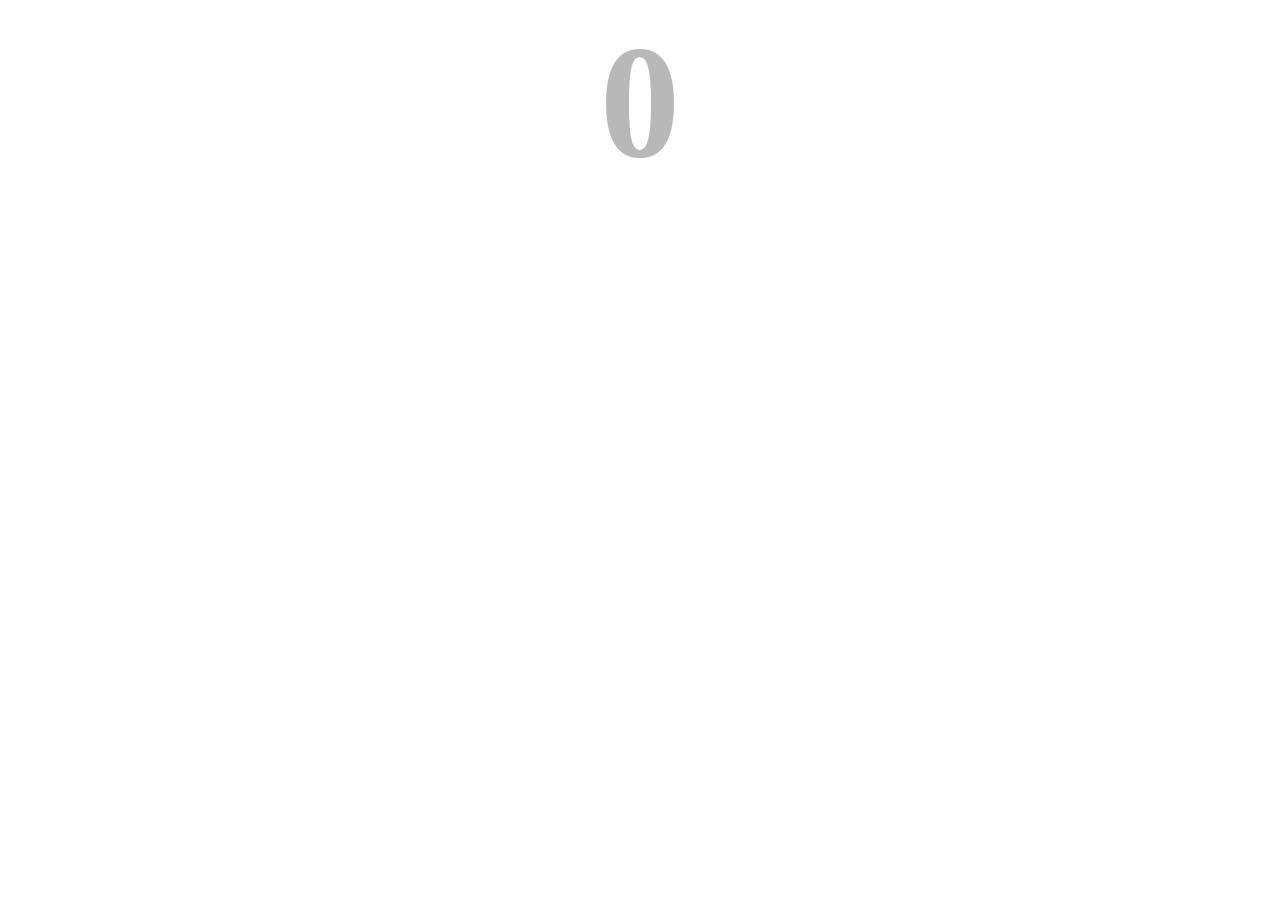
<file: bubble/index.html>
<!DOCTYPE html>
<html lang="en">
<head>
    <meta charset="UTF-8">
    <meta name="viewport" content="width=device-width, initial-scale=1.0">
    <title>Bubble</title>
    <link rel="stylesheet" href="./style.css">
</head>
<body>
    
    <h3>0</h3>

    <script src="script.js"></script>
</body>
</html>
</file>
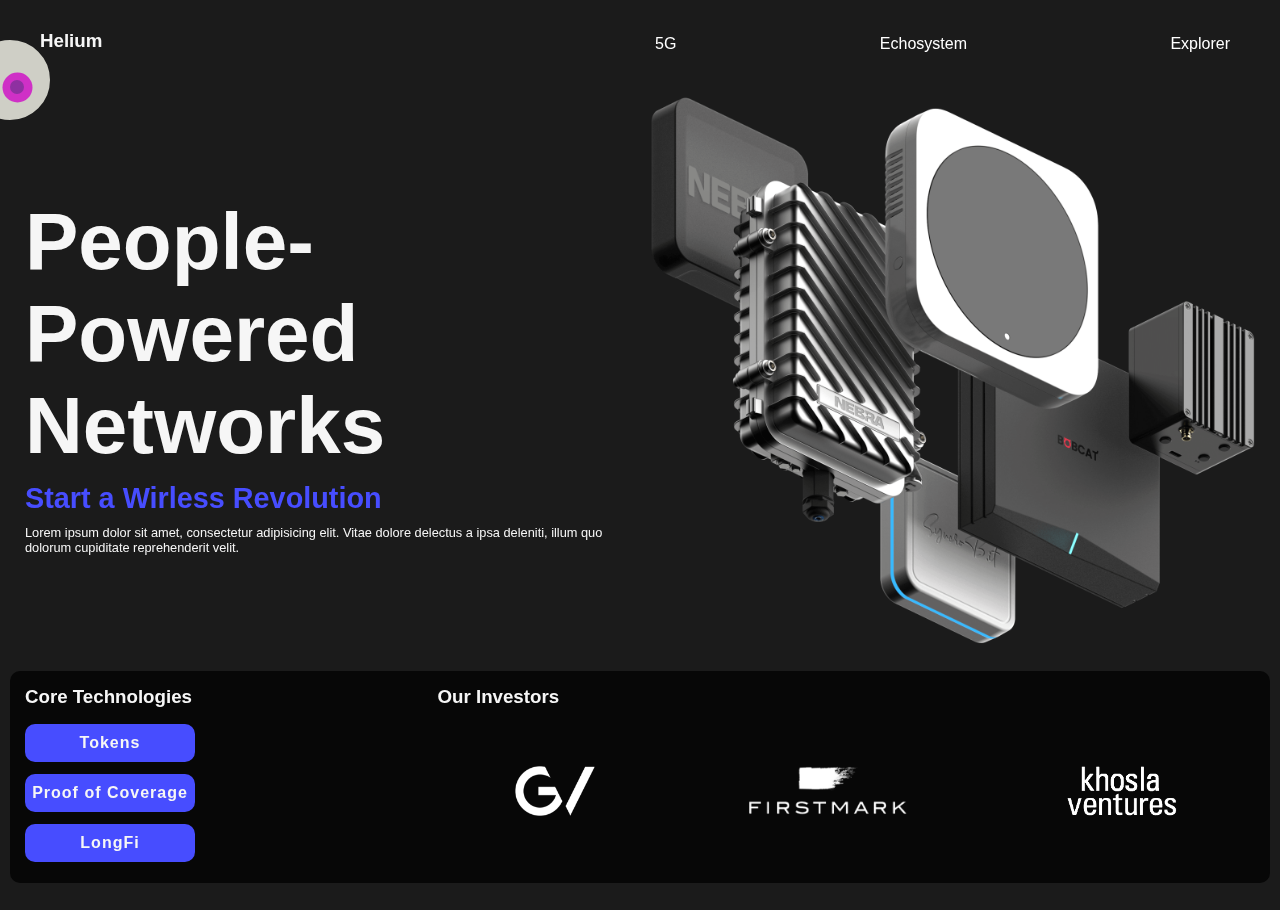
<file: TP1_mouseEffects/index.html>
<!DOCTYPE html>
<html lang="en">

<head>
  <meta charset="UTF-8">
  <meta http-equiv="X-UA-Compatible" content="IE=edge">
  <meta name="viewport" content="width=device-width, initial-scale=1.0">
  <title>Helium</title>
  <link rel="stylesheet" href="style.css">
</head>

<body>
  <nav>
    <h3>Helium</h3>
    <ul>
      <li><a href="https://www.google.com" target="_blank">5G</a></li>
      <li><a href="https://www.google.com" target="_blank">Echosystem</a></li>
      <li><a href=https://www.google.com" target="_blank">Explorer</a></li>
    </ul>
  </nav>

       <!-- {# evenement souris #} -->
  <div class= "mousemoveSmall"></div> 
  <div class= "mousemoveMedium"></div>
  <div class= "mousemoveLarge"></div>

  <section>
    <div class="main-left">
      <h1>People-Powered Networks</h1>
      <h2>Start a Wirless Revolution</h2>
      <p>Lorem ipsum dolor sit amet, consectetur adipisicing elit. Vitae dolore delectus a ipsa deleniti, illum quo
        dolorum cupiditate reprehenderit velit.</p>
    </div>
    <div class="main-right">
      <img src="./img/main.png" alt="photo modem">
    </div>
  </section>

 

  <footer>
    <div class="footer-left">
      <h3>Core Technologies</h3>
      <ul>
        <li>Tokens</li>
        <li>Proof of Coverage</li>
        <li>LongFi</li>
      </ul>
    </div>
    <div class="footer-right">
      <h3>Our Investors</h3>
      <ul>
        <li>
          <img src="./img/investlogo2blue.png" alt="investor-1">
        </li>
        <li>
          <img src="./img/investlogo3blue.png" alt="investor-2">
        </li>
        <li>
          <img src="./img/investlogo4blue.png" alt="investor-3">
        </li>
      </ul>
    </div>

  </footer>

  <script src="./index.js"></script>
</body>

</html>
</file>
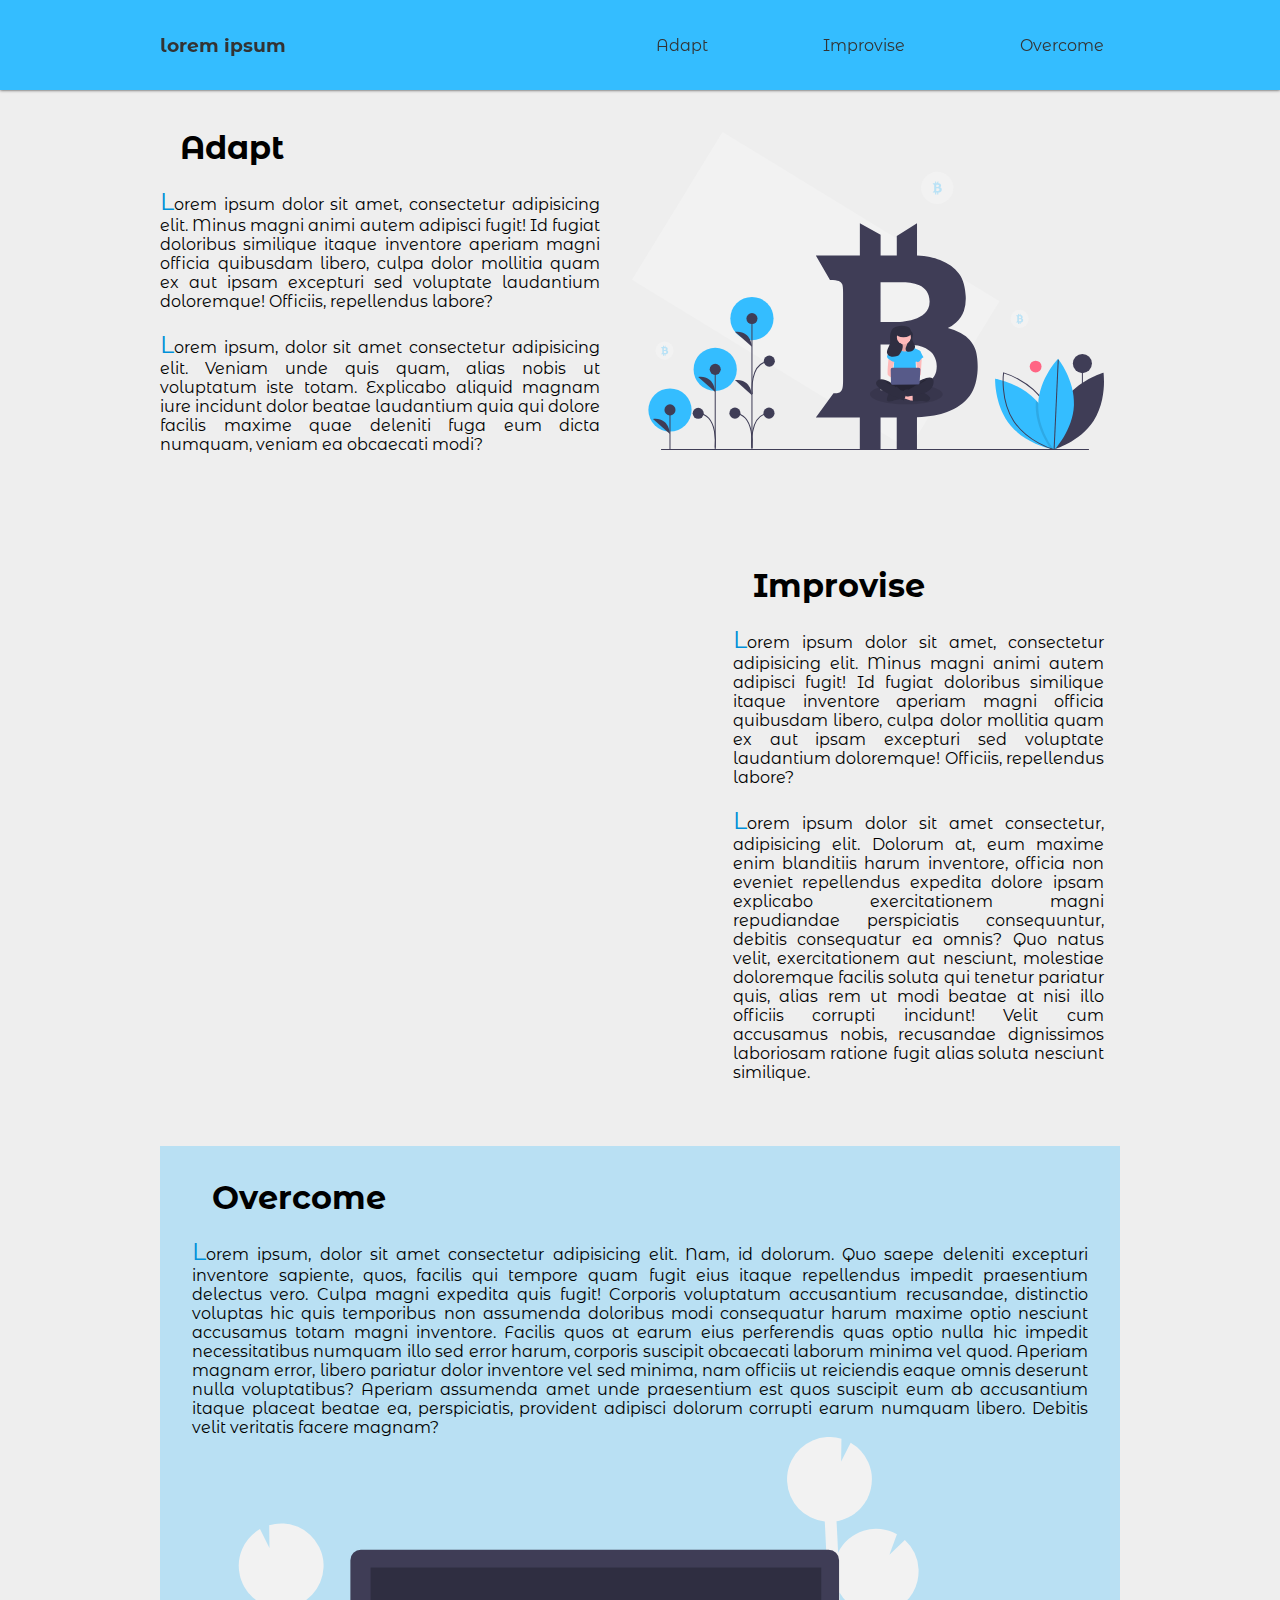
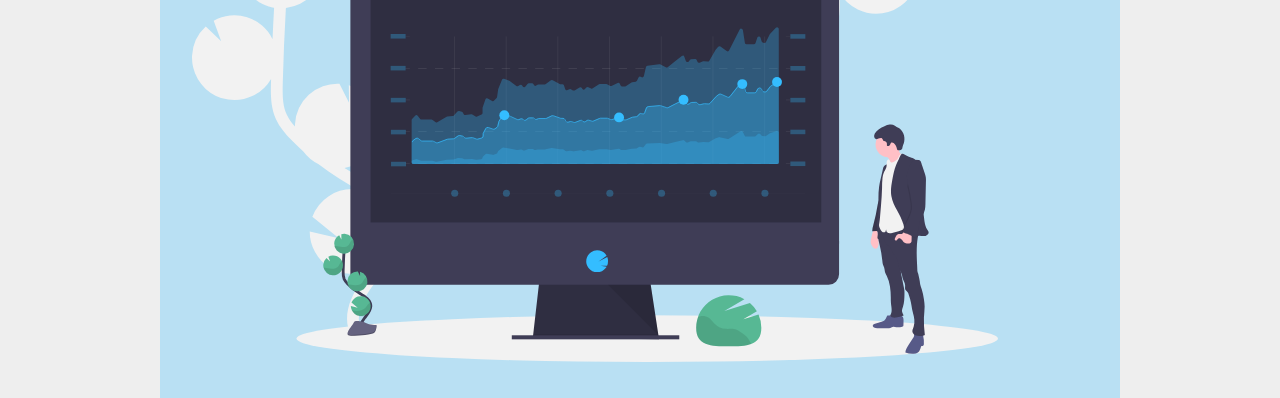
<file: TP3_scrollPopUp/index.html>
<!DOCTYPE html>
<html lang="fr">

<head>
  <meta charset="UTF-8">
  <meta name="viewport" content="width=device-width, initial-scale=1.0">
  <meta http-equiv="X-UA-Compatible" content="ie=edge">

  <title>Scroll Events</title>

  <link rel="stylesheet" href="https://use.fontawesome.com/releases/v5.8.2/css/all.css">
  <link href="./style.css" rel="stylesheet">
</head>

<body>

  <nav id="navbar">
    <div class="nav-elements" id="nav-elements">
      <h3><a href="#">lorem ipsum</a></h3>
      <ul class="nav-links">
        <li><a href="#adapt-title">Adapt</a></li>
        <li><a href="#improvise">Improvise</a></li>
        <li><a href="#overcome">Overcome</a></li>
      </ul>
    </div>
  </nav>

  <main>
    <div class="adapt" id="adapt">
      <div class="dummy-adapt">
        <h2 id="adapt-title">Adapt</h2>
        <p>Lorem ipsum dolor sit amet, consectetur adipisicing elit. Minus magni animi autem adipisci fugit! Id fugiat
          doloribus similique itaque inventore aperiam magni officia quibusdam libero, culpa dolor mollitia quam ex aut
          ipsam excepturi sed voluptate laudantium doloremque! Officiis, repellendus labore?</p><br />
        <p>Lorem ipsum, dolor sit amet consectetur adipisicing elit. Veniam unde quis quam, alias nobis ut voluptatum
          iste totam. Explicabo aliquid magnam iure incidunt dolor beatae laudantium quia qui dolore facilis maxime quae
          deleniti fuga eum dicta numquam, veniam ea obcaecati modi?</p>
      </div>
      <img src="./media/svg/undraw_digital_currency_qpak.svg" alt="">

    </div>

    <div class="improvise" id="improvise">
      <img src="./media/svg/undraw_nakamoto_2iv6.svg" alt="" id="imgImprovise">
      <div>
        <h2>Improvise</h2>
        <p>Lorem ipsum dolor sit amet, consectetur adipisicing elit. Minus magni animi autem adipisci fugit! Id fugiat
          doloribus similique itaque inventore aperiam magni officia quibusdam libero, culpa dolor mollitia quam ex
          aut ipsam excepturi sed voluptate laudantium doloremque! Officiis, repellendus labore?</p><br />
        <p>Lorem ipsum dolor sit amet consectetur, adipisicing elit. Dolorum at, eum maxime enim blanditiis harum
          inventore, officia non eveniet repellendus expedita dolore ipsam explicabo exercitationem magni repudiandae
          perspiciatis consequuntur, debitis consequatur ea omnis? Quo natus velit, exercitationem aut nesciunt,
          molestiae doloremque facilis soluta qui tenetur pariatur quis, alias rem ut modi beatae at nisi illo
          officiis corrupti incidunt! Velit cum accusamus nobis, recusandae dignissimos laboriosam ratione fugit alias
          soluta nesciunt similique.</p>
      </div>
    </div>
    <div class="overcome" id="overcome">
      <h2>Overcome</h2>
      <p>Lorem ipsum, dolor sit amet consectetur adipisicing elit. Nam, id dolorum. Quo saepe deleniti excepturi
        inventore sapiente, quos, facilis qui tempore quam fugit eius itaque repellendus impedit praesentium delectus
        vero. Culpa magni expedita quis fugit! Corporis voluptatum accusantium recusandae, distinctio voluptas hic quis
        temporibus non assumenda doloribus modi consequatur harum maxime optio nesciunt accusamus totam magni inventore.
        Facilis quos at earum eius perferendis quas optio nulla hic impedit necessitatibus numquam illo sed error harum,
        corporis suscipit obcaecati laborum minima vel quod. Aperiam magnam error, libero pariatur dolor inventore vel
        sed minima, nam officiis ut reiciendis eaque omnis deserunt nulla voluptatibus? Aperiam assumenda amet unde
        praesentium est quos suscipit eum ab accusantium itaque placeat beatae ea, perspiciatis, provident adipisci
        dolorum corrupti earum numquam libero. Debitis velit veritatis facere magnam?</p>
      <img src="./media/svg/undraw_financial_data_es63.svg" alt="">
    </div>
  </main>

  <div class="pop-up" id="popup">
    <div class="pop-up-container">
      <h3>Don't miss out !<br />Suscribe to our newsletter</h3>
      <div class="button-container">
        <input type="email" placeholder="please enter you email">
        <button>Submit</button>
      </div>
      <i class="far fa-times-circle" id="closeBtn"></i>
    </div>
  </div>

  <script src="./script.js" type="text/javascript"></script>
</body>



</html>
</file>
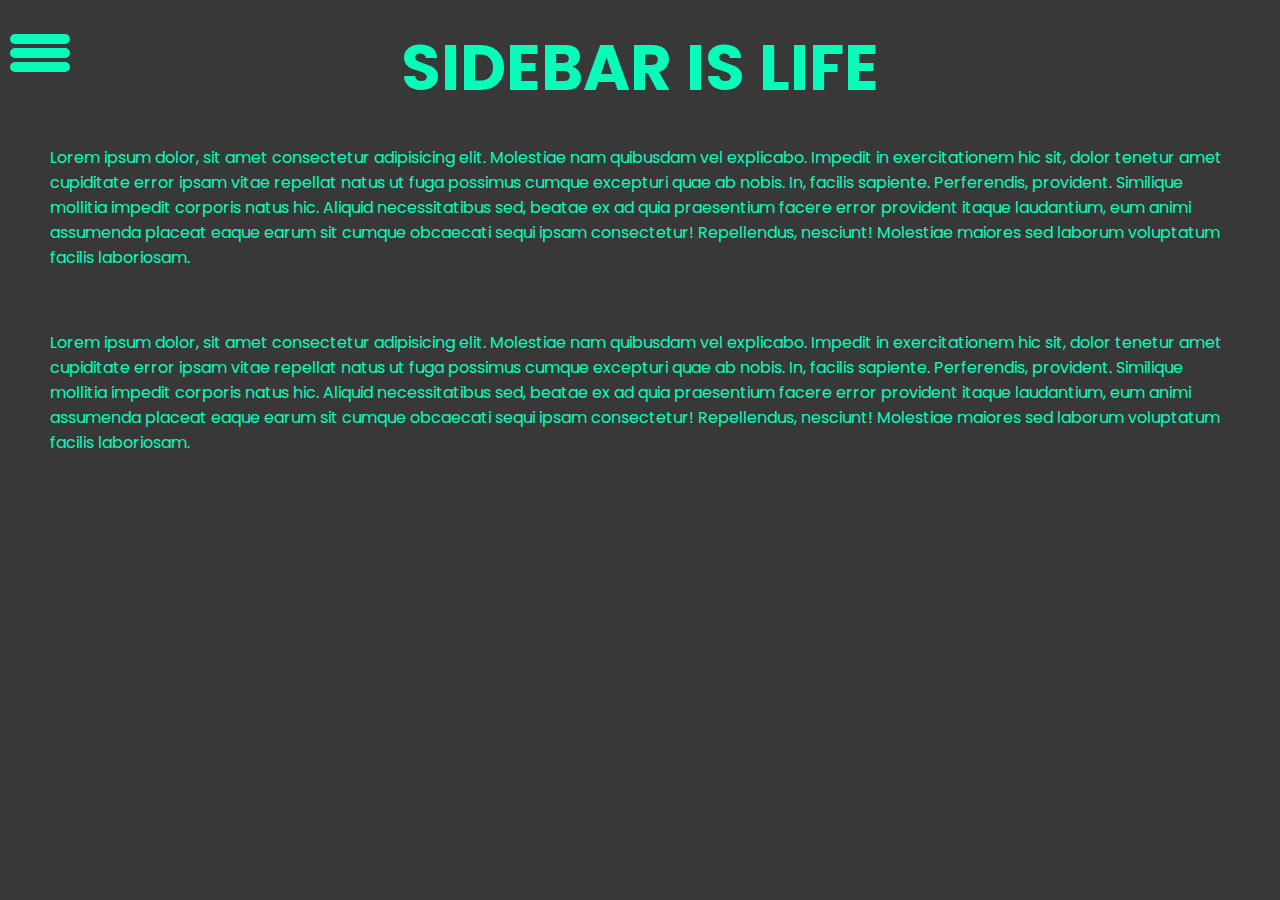
<file: TP4_sideBar/index.html>
<!DOCTYPE html>
<html lang="en">

<head>
  <meta charset="UTF-8">
  <meta http-equiv="X-UA-Compatible" content="IE=edge">
  <meta name="viewport" content="width=device-width, initial-scale=1.0">
  <title>Sidebar</title>

  <link rel="stylesheet" href="./style.css">
</head>

<body>
  <div id="side-bar">
    <div class="toggle-btn" id="btn">
      <span></span>
      <span></span>
      <span></span>
    </div>

    <ul>
      <li>Home</li>
      <li>About</li>
      <li>Services</li>
      <li class="list">Contact</li>
    </ul>
  </div>

  <section class="content">
    <h1>Sidebar is life</h1>
    <p>Lorem ipsum dolor, sit amet consectetur adipisicing elit. Molestiae nam quibusdam vel explicabo. Impedit in
      exercitationem hic sit, dolor tenetur amet cupiditate error ipsam vitae repellat natus ut fuga possimus cumque
      excepturi quae ab nobis. In, facilis sapiente. Perferendis, provident. Similique mollitia impedit corporis natus
      hic. Aliquid necessitatibus sed, beatae ex ad quia praesentium facere error provident itaque laudantium, eum animi
      assumenda placeat eaque earum sit cumque obcaecati sequi ipsam consectetur! Repellendus, nesciunt! Molestiae
      maiores sed laborum voluptatum facilis laboriosam.</p>
    <p>Lorem ipsum dolor, sit amet consectetur adipisicing elit. Molestiae nam quibusdam vel explicabo. Impedit in
      exercitationem hic sit, dolor tenetur amet cupiditate error ipsam vitae repellat natus ut fuga possimus cumque
      excepturi quae ab nobis. In, facilis sapiente. Perferendis, provident. Similique mollitia impedit corporis natus
      hic. Aliquid necessitatibus sed, beatae ex ad quia praesentium facere error provident itaque laudantium, eum animi
      assumenda placeat eaque earum sit cumque obcaecati sequi ipsam consectetur! Repellendus, nesciunt! Molestiae
      maiores sed laborum voluptatum facilis laboriosam.</p>
  </section>

  <script src="index.js"></script>
</body>

</html>
</file>
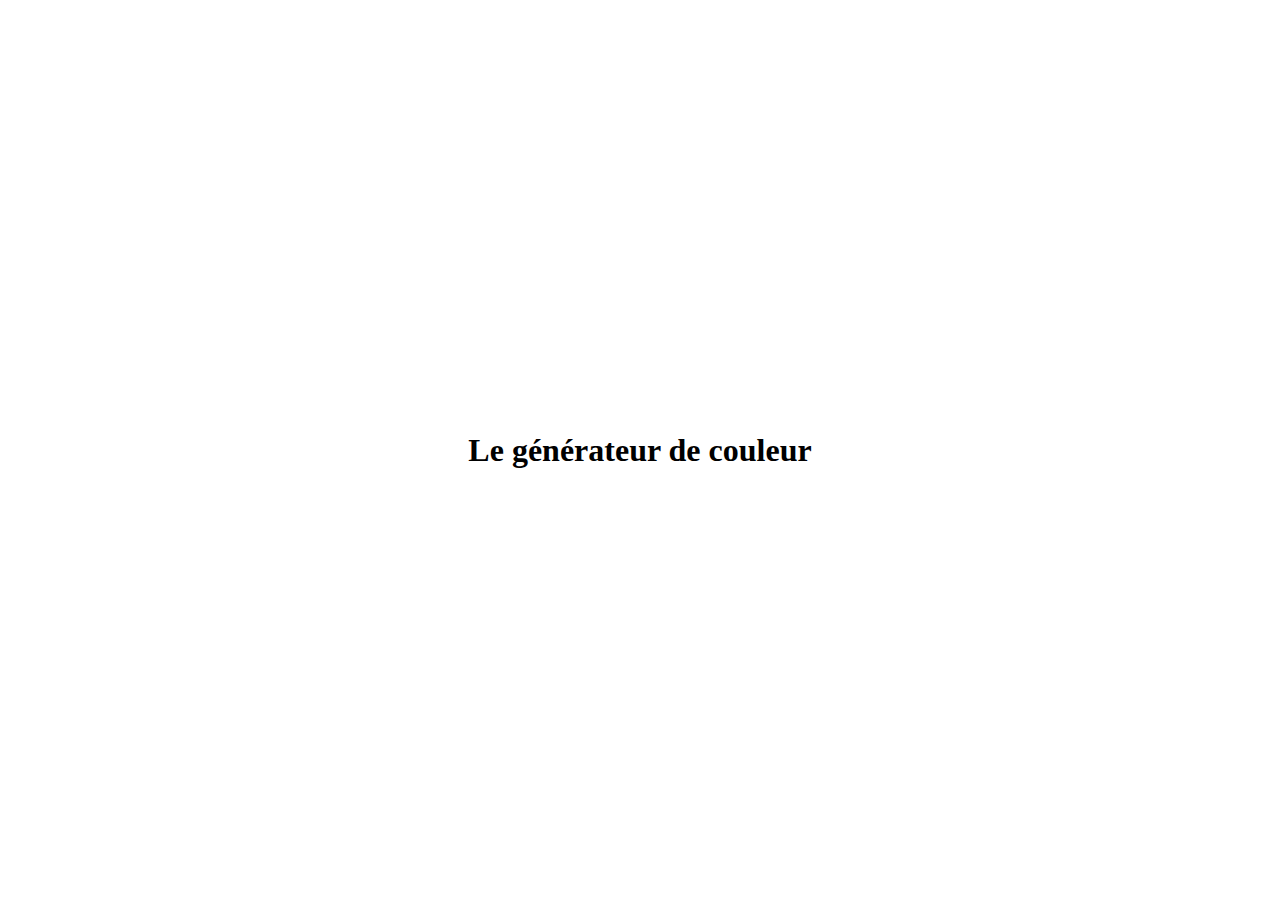
<file: TP5_colorgenerator/index.html>
<!DOCTYPE html>
<html lang="en">
<head>
  <meta charset="UTF-8">
  <meta name="viewport" content="width=device-width, initial-scale=1.0">
  <link rel="stylesheet" href="./style.css">
  <title>Générateur de couleur</title>
</head>
<body>
  <h1>Le générateur de couleur</h1>
  
  <script src="./script.js"></script>
</body>
</html>
</file>
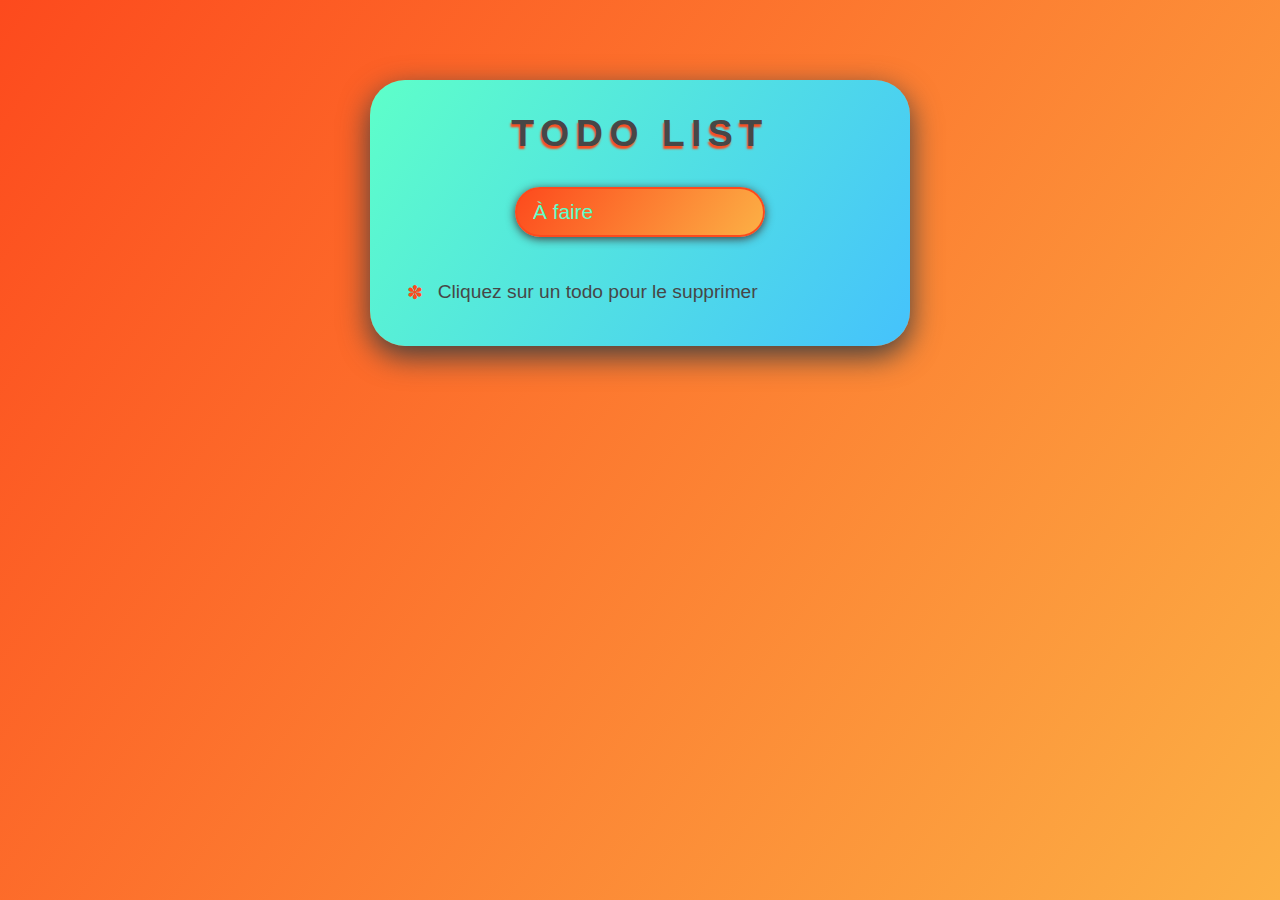
<file: TP6_toDoList/index.html>
<!DOCTYPE html>
<html lang="fr">
<head>
    <meta charset="UTF-8">
    <meta name="viewport" content="width=device-width, initial-scale=1.0">
    <link rel="stylesheet" href="./style.css">
    <title>To Do List</title>
</head>
<body>

    <div class="container">
        <h1>TODO LIST</h1>
        <form action="">
              <input type="text" id="item" placeholder="À faire" autocomplete="off" minlength="2">
        </form>

        <ul id="list"></ul>
      
    </div>
    <script src="./script.js"></script>
</body>
</html>
</file>
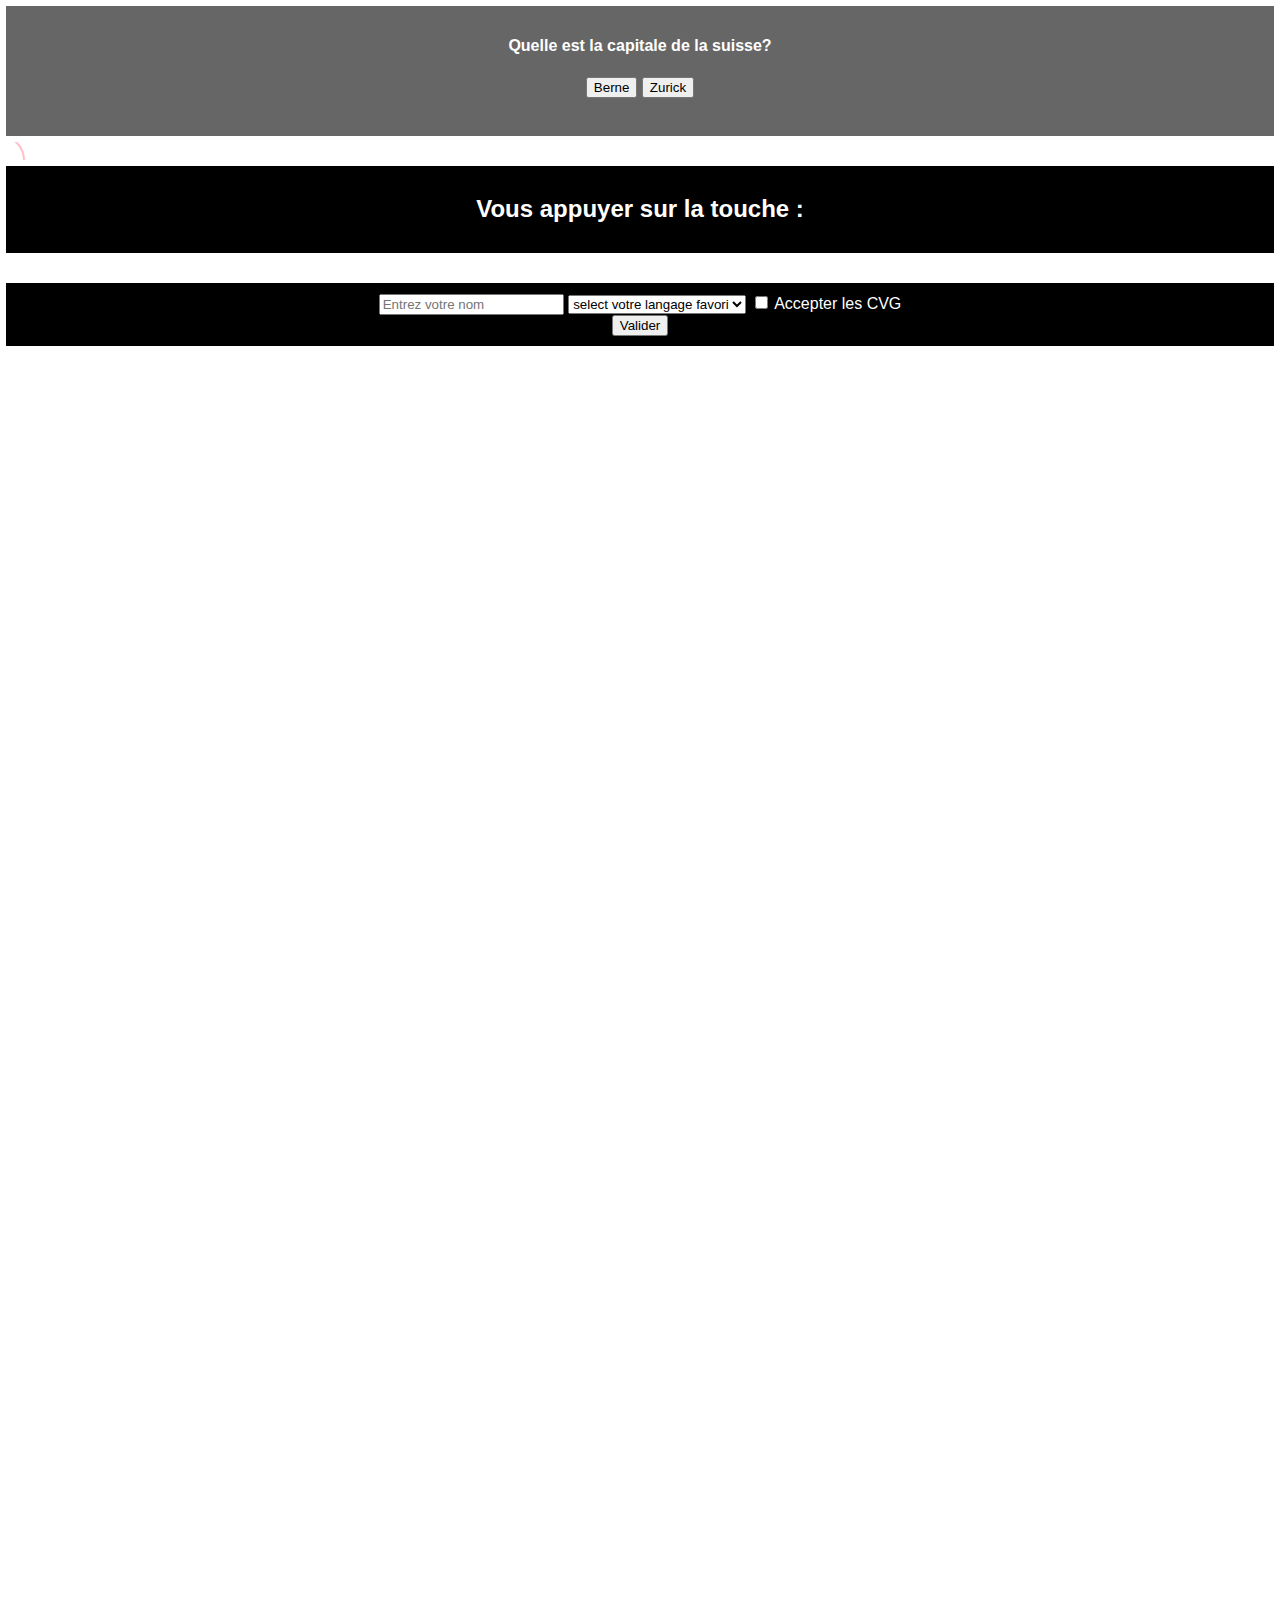
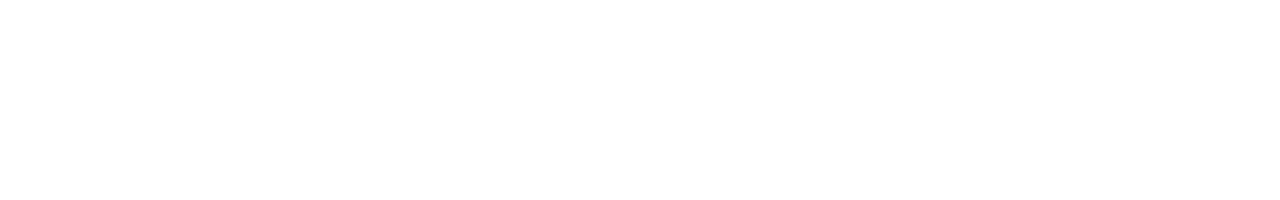
<file: 2-dom/cours/index.html>
<!DOCTYPE html>
<html lang="en">
<head>
    <meta charset="UTF-8">
    <meta name="viewport" content="width=device-width, initial-scale=1.0">
    <title>Document</title>
    <link rel="stylesheet" href="./style.css">
</head>


<body>
    
   <div class="click-event box">
    <h4>Quelle est la capitale de la suisse?</h4>
    <button id="btn-1">Berne</button>
    <button id="btn-2">Zurick</button>
    <p>la bonne réponse est berne</p>
   </div>

{# mouse events #}
    <div class="mousemove">
    </div>

{# keypress events #}

    <div class="keypress box">
        <h2>Vous appuyer sur la touche : <span id="key"></span></h2>
    </div> 

{# scroll event #}
     <nav>
        <ul>
            <li>Accueil</li>
            <li>Contact</li>
            <li>Activités</li>
        </ul>
    </nav>   

{# form event  #}

    <form action="" class="box">
        <input type="text" placeholder="Entrez votre nom"> 

        <select >
            <option value="">select votre langage favori</option>
            <option value="javascript">javascipt</option>
            <option value="php">php</option>
            <option value="python">python</option>
        </select>

        <input type="checkbox"  id="cvg">
        <label for="cvg">Accepter les CVG</label>  

        <div></div>

        <input type="submit" value="Valider">
    </form>

    <script src="./script.js"></script>
</body>
</html>
</file>
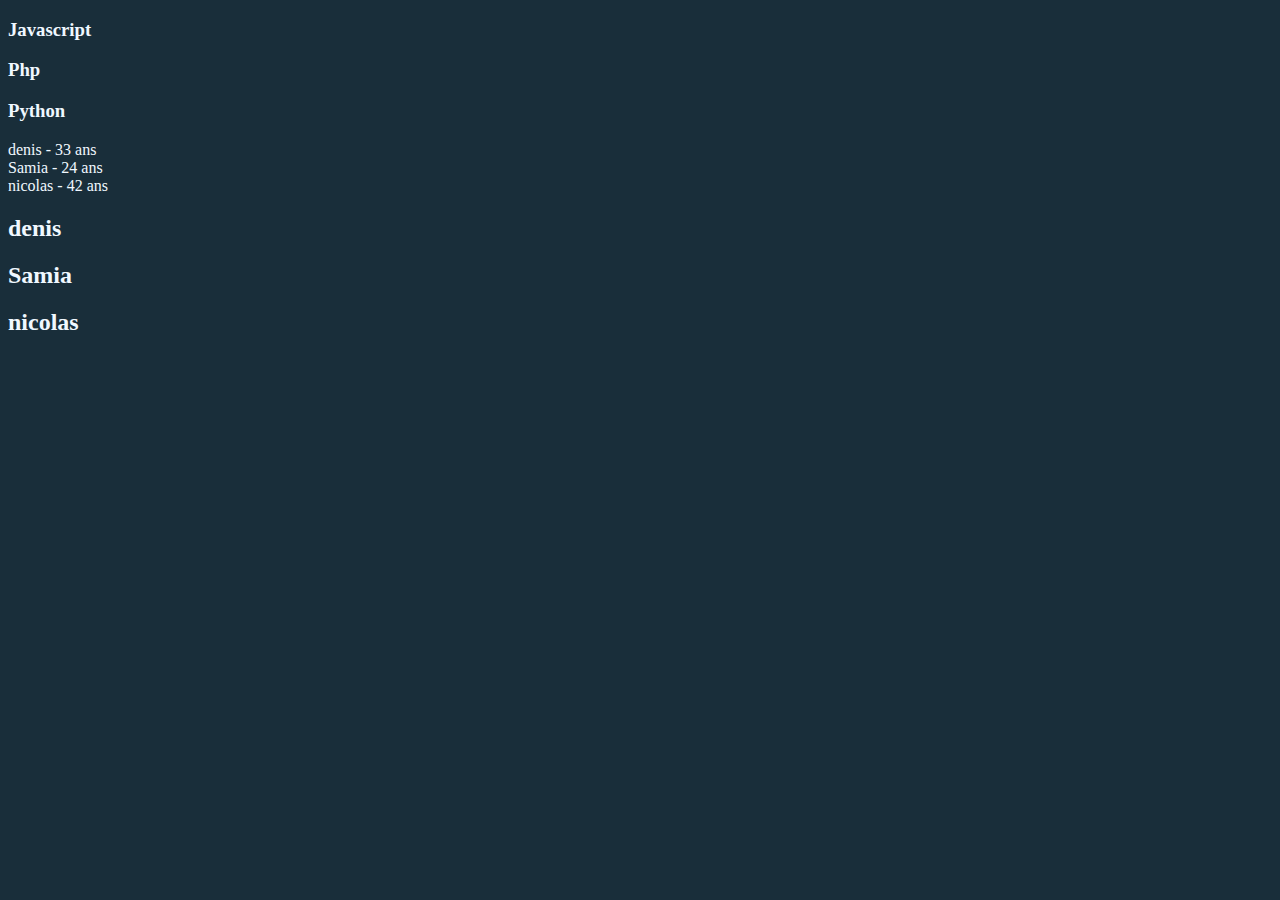
<file: 3-data/cours/index.html>
<!DOCTYPE html>
<html lang="en">
  <head>
    <meta charset="UTF-8" />
    <meta name="viewport" content="width=device-width, initial-scale=1.0" />
    <link rel="stylesheet" href="./style.css" />
    <title>Cours DATA</title>
  </head>
  <body>

    <h3 id="javascript">Javascript</h3>
    <h3 id="php">Php</h3>
    <h3 id="python">Python</h3> 

    <script src="./script.js"></script>
  </body>
</html>
</file>
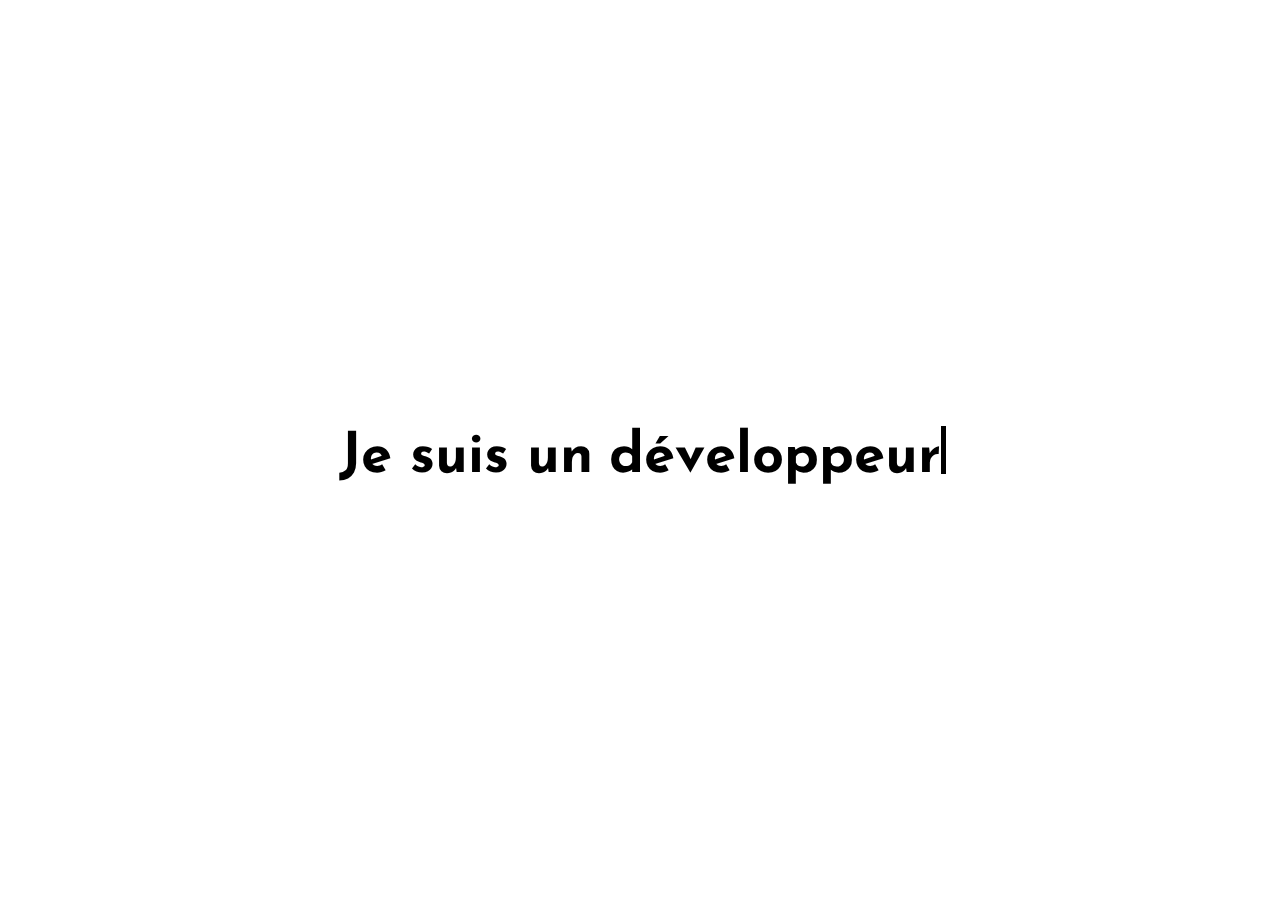
<file: 3-data/text-anim/index.html>
<!DOCTYPE html>
<html lang="en">
<head>
  <meta charset="UTF-8">
  <meta name="viewport" content="width=device-width, initial-scale=1.0">
  <link rel="stylesheet" href="./style.css">
  <title>Texte animé</title>
</head>
<body>
  <h3>Je suis un </h3>
  <h3 id="target"></h3>


  <script src="./script.js"></script>
</body>
</html>
</file>
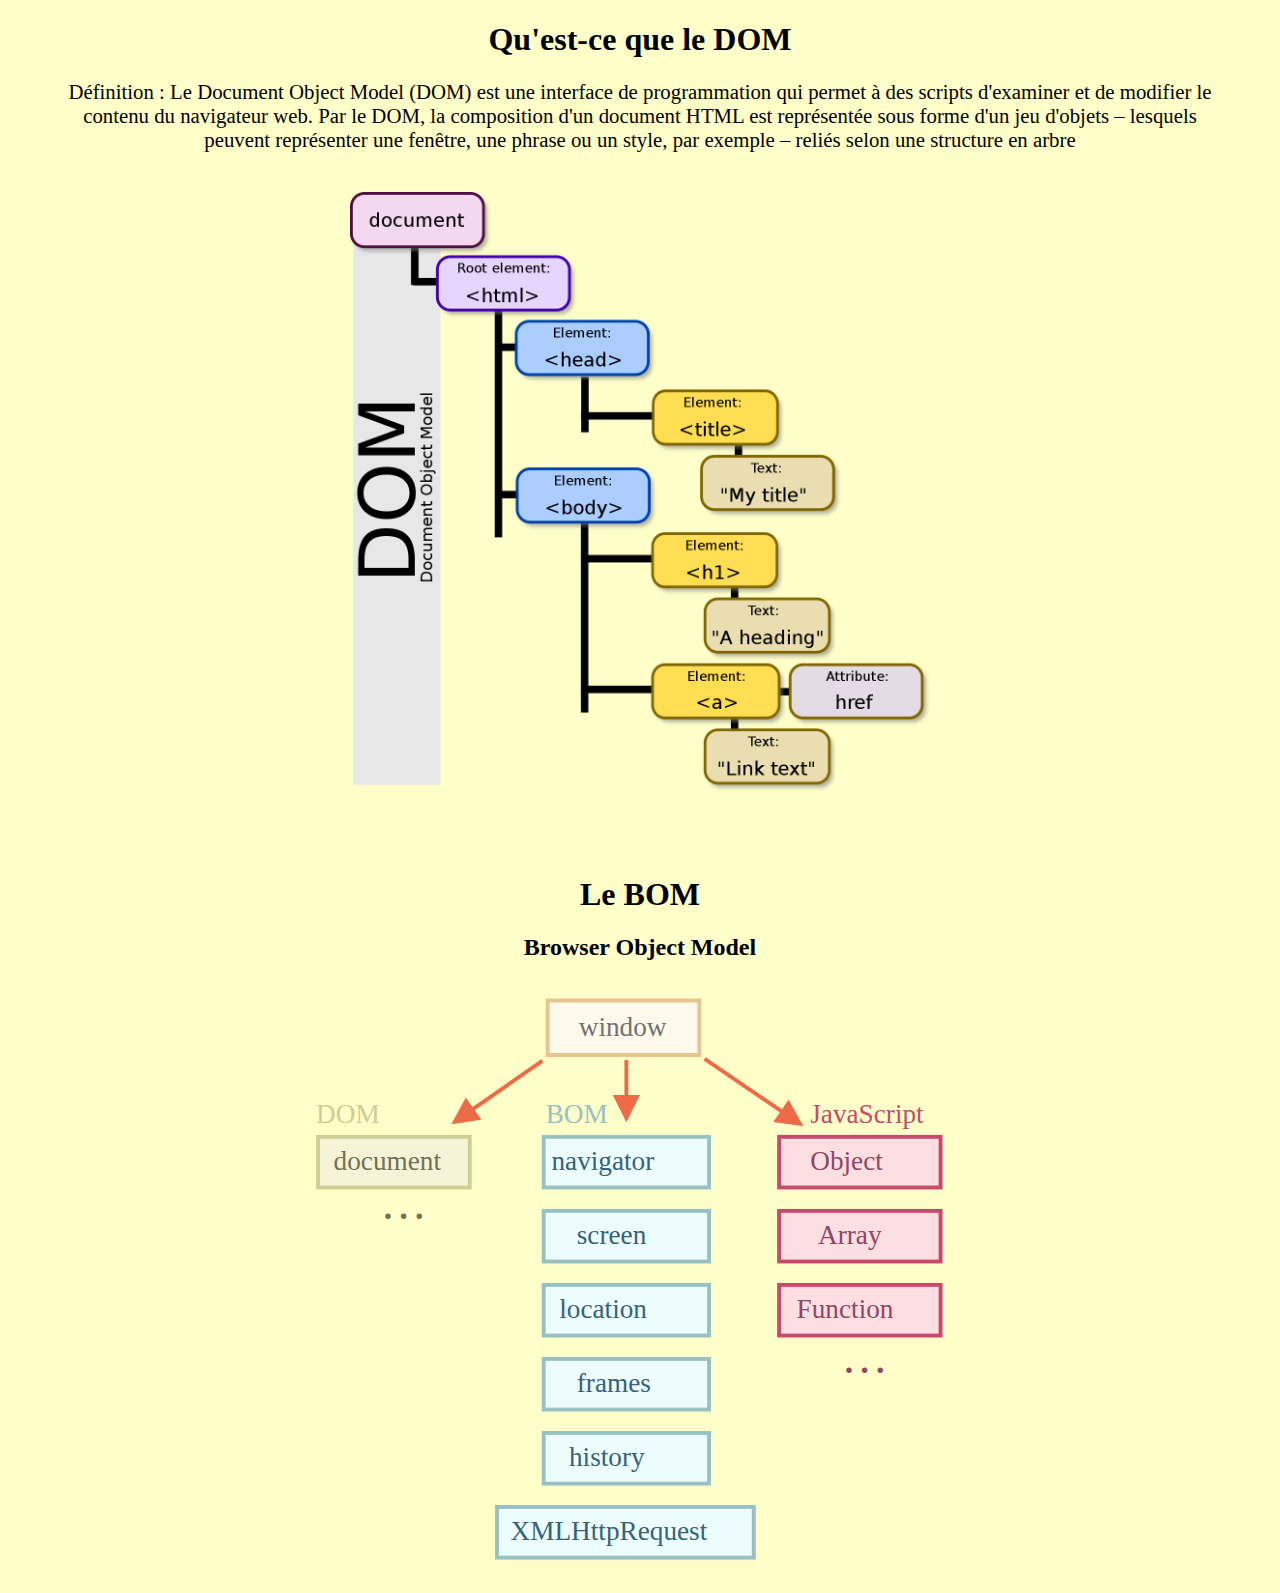
<file: 2-dom/supports/def.html>
<!DOCTYPE html>
<html lang="en">

<head>
  <meta charset="UTF-8">
  <meta http-equiv="X-UA-Compatible" content="IE=edge">
  <meta name="viewport" content="width=device-width, initial-scale=1.0">
  <title>Document</title>
</head>

<body style="text-align: center; font-family: 'Trebuchet MS'; background: rgb(255, 255, 202);">
  <h1>Qu'est-ce que le DOM</h1>

  <p style="margin: 10px 60px 40px; font-size: 1.3rem;">Définition : Le Document Object Model (DOM) est une interface de
    programmation qui
    permet à
    des scripts d'examiner et de modifier le contenu du navigateur web. Par le DOM, la composition d'un document HTML
    est représentée sous forme d'un jeu d'objets – lesquels peuvent représenter une fenêtre, une phrase ou un
    style, par exemple – reliés selon une structure en arbre</p>

  <img height="600" src="./dom.png" alt="">

  <h1 style="margin-top: 80px;">Le BOM</h1>
  <h2>Browser Object Model</h2>

  <img src="./BOM.svg" height="600" alt="">

</body>

</html>
</file>
<file: bubble/style.css>
body{
    overflow:hidden; /*tout ce qui dépasse du body tu l'enleve*/
    min-height:100vh;
    cursor:crosshair;
    
}
/* injecté une class bubble (ds js:bubble.classList.add */
.bubble{
    position:absolute;
    border-radius: 300px;
    background: rgba(255,166,0,0.6);
    opacity: 0;
    /* forwards = ne sort pas de l'écran */
    animation :anim 8s forwards;
    /* pour le changement de couleur */
    filter:hue-rotate(0deg)
}

@keyframes anim {
    to{
        top:-250px;
        /* pour changer la direction ,on injecte une variable left */
        left : var(--left);
        opacity: 1;
        filter:hue-rotate(720deg)
    }
}

h3{
    font-size: 10rem ;
    text-align: center; 
    margin-top: 10px;
    color: rgba(128,128,128,0.555);
}
</file>
<file: TP1_mouseEffects/style.css>
/* @font-face {
  font-family: "font-1";
  src: url(./font/Inter-VariableFont_slnt\wght.ttf);
} */
* {
  margin: 0;
  padding: 5px;
  font-family: "font-1", Arial;
  box-sizing: border-box;
}
li {
  list-style: none;
}
/* style pour la souris */
.mousemoveSmall{
  height: 3px;
  width: 3px;
  border: 2px solid rgb(46, 49, 107);
  border-radius:50px;
  position:absolute;
  background-color: rgb(46, 49, 107);
  opacity: 0.4;
  /* transform: translate(-25%,-25%); */
  transition: 0.1s ease-out;
  z-index: 3;  /*pour que le rond passe devant nos elements*/
}

.mousemoveMedium{
  height: 30px;
  width: 30px;
  border: 2px solid rgb(0, 255, 0,);
  background-color:rgb(0, 255, 0); 
  border-radius:50px;
  position:absolute;
  /* opacity: 0.3; */
   transform: translate(-25%,-25%); /*centrer en son centre */
  transition: 0.2s ease-out;
  mix-blend-mode: difference;
  z-index: 2;  /*pour que le rond passe devant nos elements*/
}
.mousemoveLarge{
  width: 80px;
  height: 80px;
  border: 2px solid rgb(234, 234, 225);
  background-color: rgb(234, 234, 225);
  border-radius:50px;
  position:absolute;
  /* opacity: 0.2; */
  transform: translate(-50%,-50%);
  transition: 0.3s ease-out;
  mix-blend-mode: difference;
  z-index: 1;  /*pour que le rond passe devant nos elements*/
}
a,
a:visited {
  color: white;
  text-decoration: none;
  transition: 0.3s;
   z-index: 1000;     /* car bulle devant le lien */
   position:relative; /* car bulle en position absolute et la le z index fonctionne */
}
a:hover {
  font-size: 1.3rem;
  color: #2128bd;
}
body {
  background: rgb(27, 27, 27);
  color: rgb(246, 246, 246);
  min-height: 100vh;
  cursor:none;
}
nav {
  display: grid;
  grid-template-columns: 50% 50%;
  margin: 10px 20px;
  height: 50px;
}
nav ul {
  display: flex;
  justify-content: space-between;
}
section {
  display: flex;
}
.main-left {
  width: 50%;
  display: flex;
  flex-direction: column;
  justify-content: center;
}
h1 {
  font-size: 5rem;
}
.main-left h2 {
  color: #474dff;
  font-size: 1.8rem;
}
.main-left p {
  font-size: 0.8rem;
}
.main-right {
  width: 50%;
}
.main-right img {
  width: 100%;
}
footer {
  background: rgb(7, 7, 7);
  display: grid;
  grid-template-columns: 33% 67%;
  border-radius: 10px;
}
.footer-left ul {
  display: flex;
  flex-direction: column;
  justify-content: space-around;
  min-height: 160px;
}
.footer-left li {
  background: #474dff;
  width: 170px;
  padding: 10px 0;
  text-align: center;
  border-radius: 10px;
  letter-spacing: 1px;
  font-weight: bold;
}
.footer-right ul {
  display: flex;
  justify-content: space-around;
  align-items: center;
  min-height: 160px;
}

footer img {
  height: 60px;
}

/* ************** RESPONSIVE *************** */

/* Tablette */
@media (max-width: 800px) {
  h1 {
    font-size: 2.5rem;
  }
  .main-left h2 {
    font-size: 1rem;
  }
  p {
    font-size: 0.7rem;
  }
  footer {
    grid-template-columns: 40% 60%;
  }
  footer img {
    height: 35px;
  }
}

/* Mobile */
@media (max-width: 570px) {
  nav {
    margin: 10px 5px;
  }
  nav li {
    font-size: 0.7rem;
  }
  section {
    flex-direction: column;
  }
  .main-left,
  .main-right {
    width: 100%;
  }
  .main-right img {
    width: 65%;
    margin: 0 auto;
    display: block;
  }
  footer {
    grid-template-columns: 1fr;
  }
  .footer-left ul {
    align-items: center;
  }
}
</file>
<file: TP3_scrollPopUp/style.css>
@import url("https://fonts.googleapis.com/css?family=Montserrat+Alternates&display=swap");

* {
  margin: 0;
  padding: 0;
  box-sizing: border-box;
  font-family: "Montserrat Alternates", sans-serif;
}
html {
  scroll-behavior: smooth;
}
h2 {
  margin: 0 0 20px 20px;
  font-size: 2rem;
}
body {
  background: #eee;
}
nav {
  width: 100%;
  background: #34bdff;
  box-shadow: 0 0 3px #333;
  position: fixed;
  z-index: 1000;
  height: 90px;
  transition: 0.2s ease;
}
.nav-elements {
  display: flex;
  justify-content: space-between;
  align-items: center;
  width: 90%;
  height: 100%;
  margin: auto;
}
.nav-elements a {
  color: #333;
  text-decoration: none;
}
.nav-elements a:visited {
  color: #333;
}
.nav-elements h2 {
  transition: all 0.3s ease-in-out;
}
.nav-links {
  display: flex;
  justify-content: space-between;
  list-style-type: none;
}
.nav-links,
h3 {
  flex: 1;
  color: #333;
}
.nav-links li {
  padding: 1rem;
  transition: all 0.2s ease;
}
.nav-elements h2:hover {
  font-weight: 100;
}
.nav-links li:hover {
  transform: translateX(5px);
  font-weight: bold;
}
p {
  text-align: justify;
}
p::first-letter {
  font-size: 1.5rem;
  color: rgb(0, 144, 216);
}
.adapt {
  display: flex;
  padding: 6rem 1rem 1rem 0;
  margin-bottom: 3rem;
}
.dummy-adapt {
  padding: 2rem 2rem 2rem 0;
}
.adapt img {
  width: 50%;
}
.improvise {
  padding: 1rem;
  margin-bottom: 3rem;
  display: flex;
}
.improvise h1 {
  text-align: right;
  padding-right: 17%;
}


#imgImprovise {
  width: 60%;
  padding: 2rem;
  opacity: 0;
  transform: translateX(-200px);
  transition: 1s ease-in;
}
.overcome {
  padding: 2rem;
  background: rgba(52, 187, 255, 0.287);
}
.overcome h1 {
  text-align: center;
}
.overcome img {
  width: 90%;
}

@media screen and (min-width: 1000px) {
  main {
    width: 75%;
    margin: 0 auto;
  }
  .nav-elements {
    width: 75%;
  }
}
@media screen and (max-width: 999px) {
  main {
    padding: 0 2rem;
  }
}

.pop-up {
  position: fixed;
  right: 1rem;
  bottom: 2rem;
  height: 250px;
  width: 520px;
  text-align: center;
  background: linear-gradient(90deg, #30587a, rgb(36, 113, 180));
  border-radius: 76% 24% 90% 10% / 20% 85% 15% 80%;
  box-shadow: 0 5px 10px black;
  opacity: 0;
  transform: translateX(400px);
  transition: 1s ease-out;
}
.pop-up-container {
  width: 100%;
  position: absolute;
  top: 45%;
  left: 50%;
  transform: translate(-50%, -45%);
}
.pop-up-container h3 {
  color: white;
  margin: 1rem;
  font-size: 1.5rem;
}
.button-container input {
  border: 1px solid #333;
  padding: 1rem 2rem;
  border-radius: 15px;
  box-shadow: 1px 2px 0 black;
  outline: none;
  font-size: 1.2rem;
  transition: 0.5s;
}
.button-container input:focus {
  background: rgb(211, 242, 251);
}

.button-container button {
  border-radius: 15px;
  padding: 1rem 2rem;
  font-size: 1.2rem;
  border: 1px solid #333;
  outline: none;
  cursor: pointer;
  background: white;
  box-shadow: 1px 2px 0 black;
  transition: 0.3s;
}
.button-container button:hover {
  background: rgb(211, 242, 251);
  transform: translateX(-1px);
}
.button-container button:active {
  transform: scale(0.96);
}
.fa-times-circle {
  position: absolute;
  left: 2rem;
  top: 0.7rem;
  font-size: 1.7rem;
  color: white;
  text-shadow: 2px 2px 0px #333;
  cursor: pointer;
  transition: 0.3s;
}
.fa-times-circle:hover {
  color: rgb(211, 242, 251);
  transform: translateX(-1px);
}
.fa-times-circle:active {
  transform: scale(1.5);
}
</file>
<file: TP4_sideBar/style.css>
@import url("https://fonts.googleapis.com/css?family=Poppins");

* {
  margin: 0;
  padding: 0;
  font-family: "Poppins", sans-serif;
}
body {
  background-color: #383838;
}
.content {
  color: #09fbba;
  transition: 1s;
}
h1 {
  text-transform: uppercase;
  text-align: center;
  font-size: 4rem;
  margin-top: 20px;
}
p {
  padding: 30px 50px;
}
#side-bar {
  position: absolute;
  width: 230px;
  height: 100%;
  background: #09fbba;
  top: 0;
  left: -230px;
  transition: 0.5s ease-out;
  z-index: 4;
}
/* il faut remettre diese side-bar.active collé car id prioritaire sur la classe , = class injecté du js*/
#side-bar.active{
  left: 0;
  /* transition: none; */
}

/* comme les span arrive avant le content ,il faut les déclarés avant */
.active span{
  position:absolute;
}
 /* :nth-child = nième enfant , =>pour faire la croix*/
.active span:nth-child(1){
  transform : rotate(45deg);
}
.active span:nth-child(2){
  opacity : 0;
}
.active span:nth-child(3){
  transform: rotate(-45deg);
}

/* si active est ouvert ,mais son frere .content en plus clair */
.active ~ .content{
  opacity : 0.3;
}

.toggle-btn {
  position: absolute;
  top: 30px;
  left: 240px;
  cursor: pointer;
  height: 50px;
  width: 50px;
}
.toggle-btn span {
  width: 60px;
  height: 10px;
  border-radius: 5px;
  background: #09fbba;
  display: block;
  margin-top: 4px;
  transition: 0.3s ease;
}
li {
  color: #292929;
  list-style: none;
  font-size: 2.5rem;
  cursor: pointer;
  padding-left: 5px;
}
li:hover {
  background: #292929;
  color: #fcfcfb;
}
</file>
<file: TP5_colorgenerator/style.css>
body{
   min-height: 100vh;
   overflow: hidden;
   margin: 0;
   display: flex;
   justify-content: center;
   align-items: center;
   transition: 1s linear;
}

h2{
    margin: 0;
    background-color: black;
    border-radius: 10px;
    color:white;
    padding: 10px;
}
</file>
<file: TP6_toDoList/style.css>
* {
  margin: 0;
  padding: 0;
  box-sizing: border-box;
  outline: none;
  border: none;
  font-family: "Gill Sans", "Gill Sans MT", Calibri, "Trebuchet MS", sans-serif;
  color: #474747;
}


body {
  padding: 5rem 0;
  background: linear-gradient(125deg, #fd4a1d 0%, #fcb045 100%);
  min-height: 100vh;
}

.container{
  width: 540px;
  margin:0 auto;
  text-align: center;
  background:linear-gradient(125deg,#5effc9 0%,#45c2fc 100%);
  padding:2rem 1rem;
  border-radius: 35px;
  box-shadow: 0px 10px 30px 0px #3f3f3f; 
}

h1{
  text-transform: uppercase;
  letter-spacing: 0.4rem;
  font-size: 2.35rem;
  text-shadow: -1px 3px 2px #fd4a1d;
}

form{
  margin:2rem 0;
}

form input{
  width: 250px;
  height: 50px;
  border-radius: 50px;
  padding: 0 1rem;
  border: 2px solid #fd4a1d;
  font-size: 1.3rem;
  background: linear-gradient(125deg,#fd4a1d 0%,#fcb045 100%);
  color:#5effc9;
  box-shadow: 0px 2px 10px 0px #3f3f3f;
  transition: 0.7s;
}

form input::placeholder{
  color:#5effc9;
}

form input:focus{
  border:3px solid #fcb045
}

ul{
  text-align: left;
}

ul li{
  list-style: none;
  padding:0.7rem;
  position:relative;
  font-size: 1.2rem;
  cursor: pointer;
}

ul li::before{
  /* content:"\273D" ✽en code Unicode */
  content: "✽ ";
  padding: 0.6rem;
  font-style: 1.3rem;
  color:#fd4a1d
}

ul li::after{
  opacity: 0;
}

ul li:hover::after{
  content:" (terminé)";
  opacity: 0;
  font-style: 1.1rem;
  color:#fd4a1d;
  font-style: italic;
  animation:pseudoClassAnim 1s forwards;
}
/* c'est colle qd il a la classe injecté */
li.checked::before{
  content:"✔ ";
  padding: 10px 10px;
  font-style: 1.1rem;
  color:#fd4a1d;
}

li.checked:hover::after{
  content:" (supprimé)";
  font-style: 1.1rem;
  color: #fd4a1d;
  opacity: 0;
}

@keyframes pseudoClassAnim {
  to{
    opacity: 1;
  }
}
</file>
<file: 2-dom/cours/style.css>
* {
  box-sizing: border-box;
  font-family: "Segoe UI", Tahoma, Geneva, Verdana, sans-serif;
  list-style: none;
}
body {  
  text-align: center;
  margin: 0;
  color: white;
  min-height: 200vh;
}
.box {
  border: 6px solid white;
  transition: 0.25s ease;
  background: black;
  padding: 10px;
}
p {
  visibility: hidden;
  opacity: 0;
  width: 240px;
  margin: 10px auto 0;
  transform: translateX(-200px);
  transition: 0.6s;
  position: relative;
  
}
button {
  position: relative;
}
/* class injecté */
.question-clicked {
  background: rgb(47, 47, 47);
  border-radius: 30px;
  border: 6px dashed pink;
 
}
/* class injecté */
.show-response {
  visibility: visible;
  transform: translateX(0);
  opacity: 1;
}
/* mouse event */
.mousemove {
  height: 50px;
  width: 50px;
  border: 2px solid pink;
  border-radius: 50px;
  position: absolute;
  transform: translate(-50%, -50%);
  transition: 0.2s ease-out;
  z-index: -1;  /*pour que le rond passe derriere nos element*/
}
/* scroll event */
nav {
  background: teal;
  position: fixed;
  width: 100%;
  height: 50px; 
  top: -50px;
  transition: 0.3s ease;
  overflow: hidden;
}

/* setProporty */
nav::after {
  content: "";
  height: 150px;
  width: 150px;
  background: radial-gradient(
    circle closest-side,
    rgba(255, 255, 255, 0.69),
    transparent
  );
  position: absolute;
  transform: translate(-50%, -50%);
  left: var(--x);
  top: var(--y);
  border-radius: 150px;
  transition: 0.25s;
  z-index: 20;
  opacity: 0;
}
nav:hover::after {
  opacity: 1;
}
ul {
  display: flex;
  justify-content: space-around;
  align-items: center;
  padding: 0;
}
</file>
<file: 3-data/cours/style.css>
body {
  background: #192e3a;
  color: aliceblue;
}
</file>
<file: 3-data/text-anim/style.css>
@import url("https://fonts.googleapis.com/css2?family=Josefin+Sans:wght@700&display=swap");

body {
  min-height: 100vh;
  font-family: "Josefin Sans", sans-serif;
  display: flex;
  align-items: center;
  justify-content: center;
  overflow: hidden;
  font-size: 3rem;
}
#target {
  display: flex;
  margin-left: 1rem;
  position: relative;
}
#target::after {
  content: "";
  position: absolute;
  height: 3rem;
  width: 5px;
  background: black;
  top: 0;
  transform: translateY(-4px);
  right: -5px;
  animation: anim 0.8s linear infinite;
}
@keyframes anim {
  50% {
    opacity: 0.1;
  }
  100% {
    opacity: 1;
  }
}
</file>
